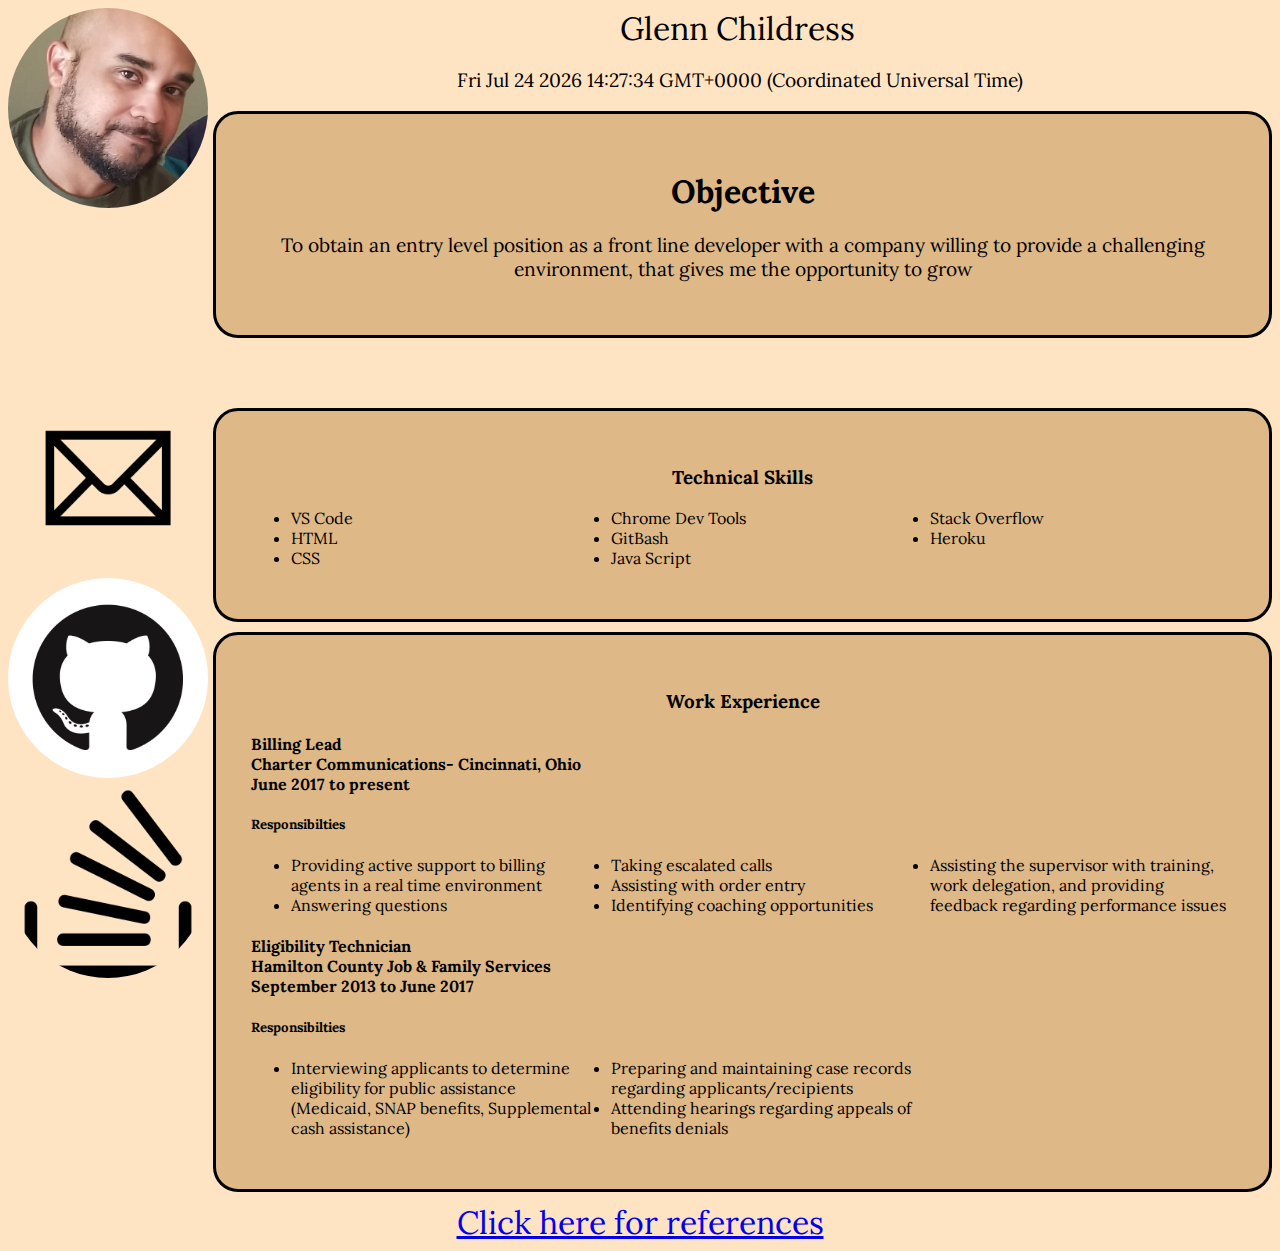
<file: index.html>
<!DOCTYPE html>
<html lang="en">
<head>
    <meta charset="UTF-8">
    <meta http-equiv="X-UA-Compatible" content="IE=edge">
    <meta name="viewport" content="width=device-width, initial-scale=1.0">
    <title>My Capstone Project</title>
    <link rel="stylesheet" href="styles.css">
    <script src="app.js"></script>
</head>
<body>
    <img src="images/profile.jpg" alt="Profile Pic">
  
    <header>Glenn Childress</header>
    <p id="date"></p>

    <script>
        const d = new Date();
        document.getElementById("date").innerHTML = d;
    </script>
    <section>
    <h1>Objective</h1>
    <p>To obtain an entry level position as a front line developer with a company willing to provide a challenging environment, that gives me the opportunity to grow</p>
    </section>

    <nav>
        <a href="mailto:gchildresscomedy@gmail.com"><img src="images/email.jpg" alt="email"></a>
        <a href="https://github.com/gchildress"><img src="images/github.jpg" alt="github"></a>
        <a href="https://stackoverflow.com/users/18086558/glenn-childress"><img src="images/stackoverflow.jpg" alt="stack overflow" ></a>
        </nav>
    <section>     
        <h3>Technical Skills</h3>
         <ul>
            <li>VS Code</li>
            <li>HTML</li>
            <li>CSS</li>
            <li>Chrome Dev Tools</li>
            <li>GitBash</li>
            <li>Java Script</li>
            <li>Stack Overflow</li>
            <li>Heroku</li>
        </ul>
    </section>
    <section>
    <h3>Work Experience</h3>
        <h4>Billing Lead<br>Charter Communications- Cincinnati, Ohio<br>June 2017 to present</h4>
        <h5>Responsibilties</h5>
            <ul>
                <li>Providing active support to billing agents in a real time environment</li>
                <li>Answering questions</li>
                <li>Taking escalated calls</li>
                <li>Assisting with order entry</li>
                <li>Identifying coaching opportunities</li>
                <li>Assisting the supervisor with training, work delegation, and providing feedback regarding performance issues</li>
            </ul>
        <h4>Eligibility Technician<br>Hamilton County Job & Family Services<br>September 2013 to June 2017</h4>
            <h5>Responsibilties</h5>
                <ul>
                    <li>Interviewing applicants to determine eligibility for public assistance (Medicaid, SNAP benefits, Supplemental cash assistance)</li>
                    <li>Preparing and maintaining case records regarding applicants/recipients</li>
                    <li>Attending hearings regarding appeals of benefits denials</li>
                </ul>
    </section>

        <footer><a href="references.html">Click here for references</a></footer>
    </body>
</html>
</file>
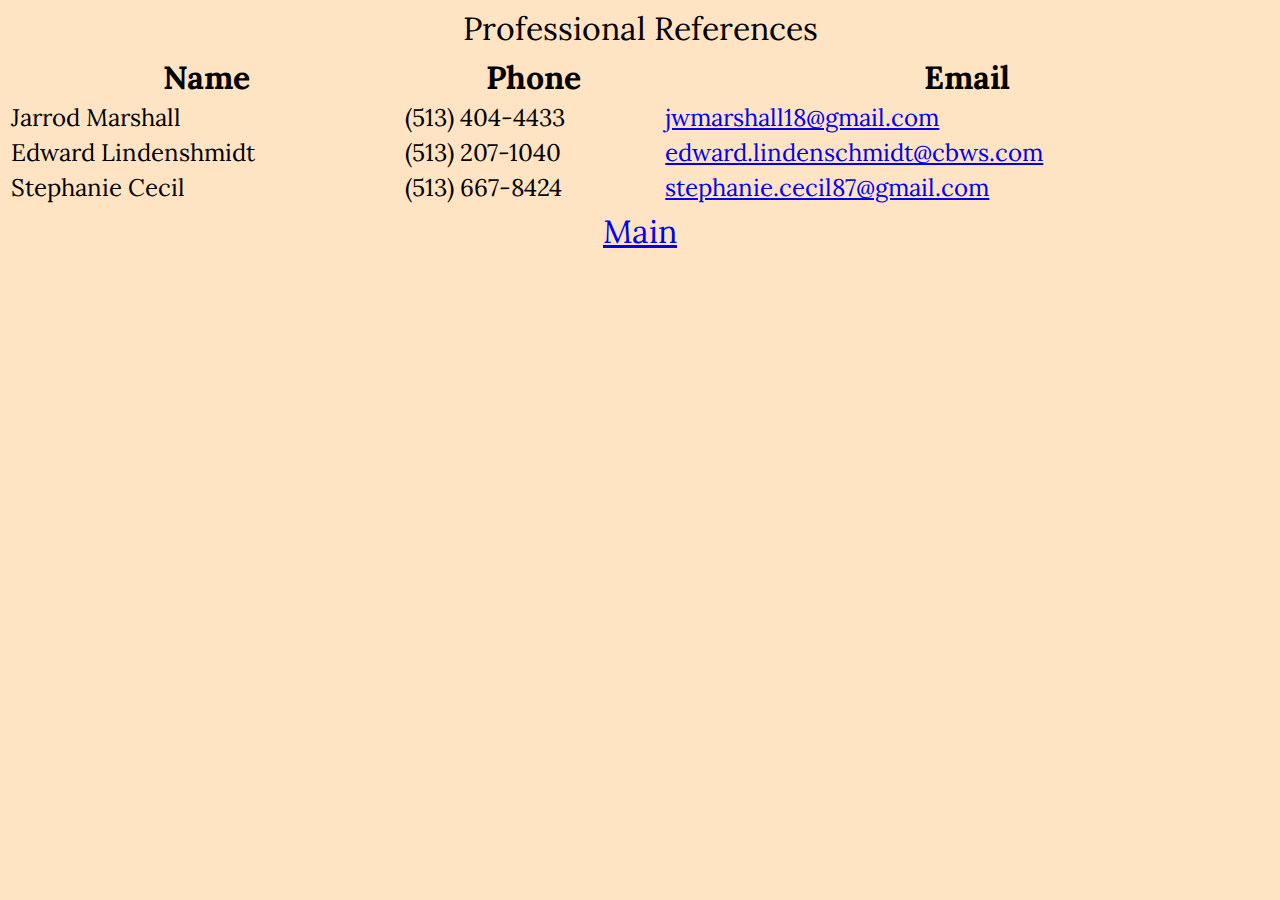
<file: references.html>
<!DOCTYPE html>
<html lang="en">
<head>
    <meta charset="UTF-8">
    <meta http-equiv="X-UA-Compatible" content="IE=edge">
    <meta name="viewport" content="width=device-width, initial-scale=1.0">
    <link rel="stylesheet" href="styles.css" />
    <script src="app.js"></script>
    <title>References</title>
</head>
<body>
    <header>Professional References</header>
    <table>
        <tr>
            <th>Name</th>
            <th>Phone</th>
            <th>Email</th>
        </tr>
        <tr>
            <td>Jarrod Marshall</td>
            <td>(513) 404-4433</td>
            <td><a href="mailto:jwmarshall18@gmail.com">jwmarshall18@gmail.com</td>
        </tr>
        <tr>
            <td>Edward Lindenshmidt</td>
            <td>(513) 207-1040</td>
            <td><a href="mailto:edward.lindenschmidt@cbws.com">edward.lindenschmidt@cbws.com</td>
        </tr>
        <tr>
            <td>Stephanie Cecil</td>
            <td>(513) 667-8424</td>
            <td><a href="mailto:stephanie.cecil87@gmail.com">stephanie.cecil87@gmail.com</td>
        </tr>
    </table>
</body>

<footer><a href="index.html">Main</a></footer>
</html>
</file>
<file: styles.css>
@import url('https://fonts.googleapis.com/css2?family=Lora&display=swap');

html {
    font-size: 16px;
    font-family: 'lora', 'sans serif';
    background-color: bisque;
}

h1 {
    text-align: center;
}

h3 {
    text-align: center;
}

p {
    font-size: 1.2rem;
    text-align: center;
}

section {
    background-color:burlywood;
    margin-left: 205px;
    border-style: solid;
    border-radius: 25px;
    padding: 35px;
    margin-bottom: 10px;

}

header, footer {
    font-size: 2rem;
    margin: 5px;
    border: 2.5px;
    text-align: center;
}

img {
    float: left;
    border-radius: 50%;
    width: 200px;
}

ul {
    columns: 100px 3;
}

nav {
    display: block;
    width: 60px;
    padding-bottom: 30px;
    padding-top: 30px;
}

table {
    width: 100%;
}

th {
    font-size: 2rem;
}

td {
    font-size: 1.5rem;
}
</file>
